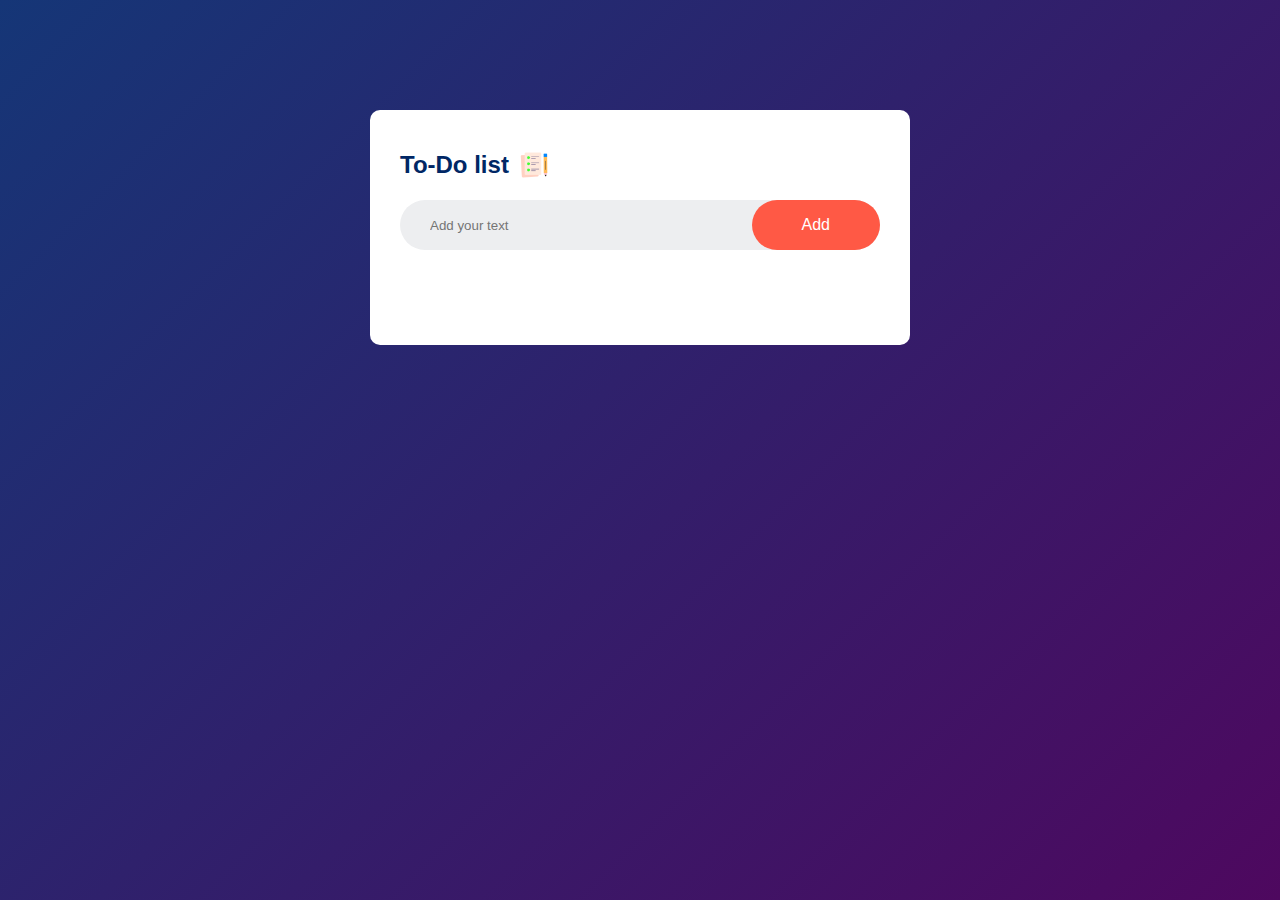
<file: 001 To-Do list App/index.html>
<!DOCTYPE html>
<html lang="en">
<head>
  <meta charset="UTF-8">
  <meta name="viewport" content="width=device-width, initial-scale=1.0">
  <title>To-Do List App - Easy Tutorials</title>
  <link rel="stylesheet" href="style.css">
</head>
<body>
<div class="container">
  <div class="todo-app">
    <h2>To-Do list <img src=images/icon.png></h2>
    <div class="row">
      <input type="text" id="input-box" placeholder="Add your text">
      <button onclick="addTask()">Add</button>
    </div>
    <ul id="list-container">
      <!-- <li class="checked">Task 1</li>
      <li>Task 2</li>
      <li>Task 3</li> -->
    </ul>
  </div>
</div>
<script src="script.js"></script>
</body>
</html>
</file>
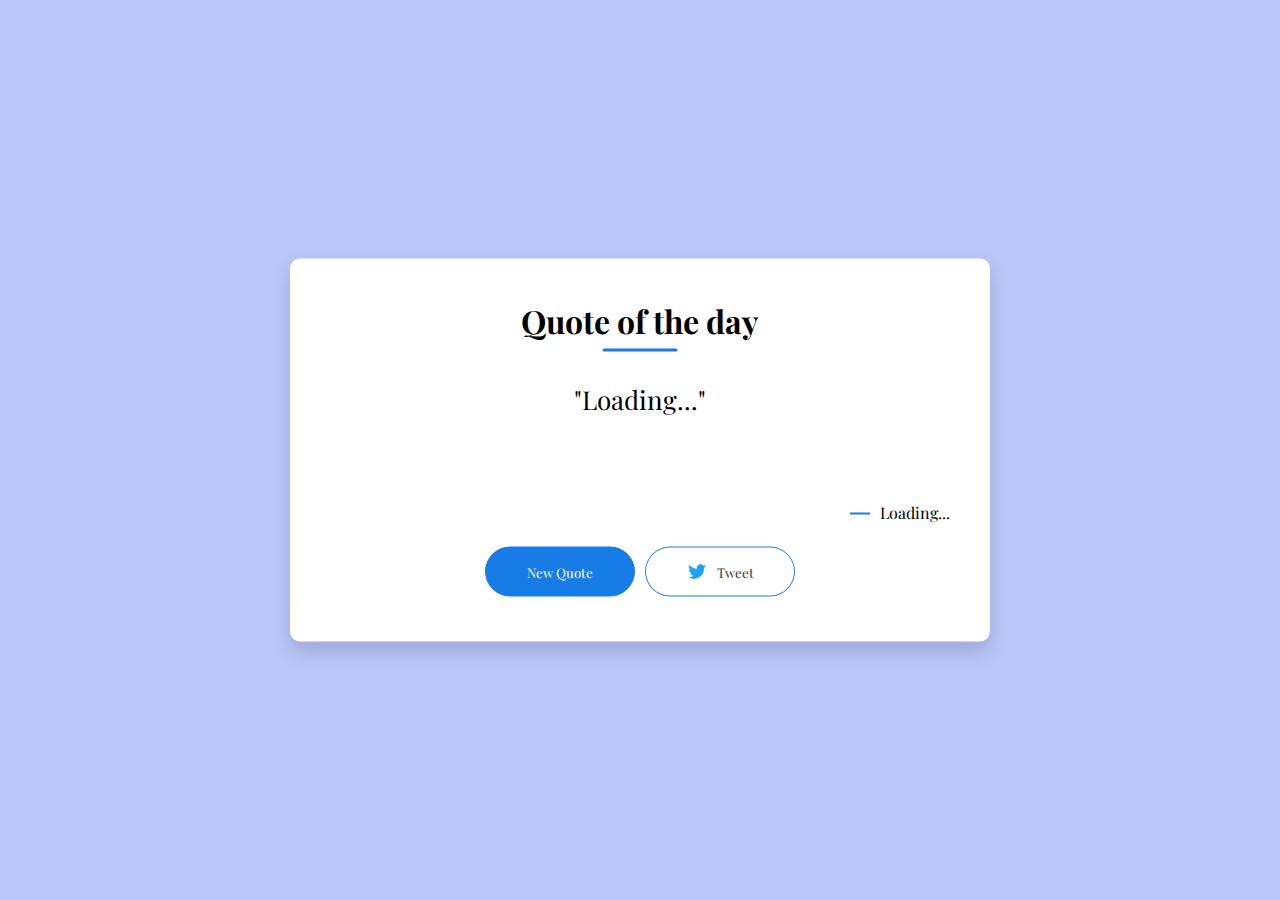
<file: 002 Quote Generator/index.html>
<!DOCTYPE html>
<html lang="en">
<head>
  <meta charset="UTF-8">
  <meta name="viewport" content="width=device-width, initial-scale=1.0">
  <title>Quote of the Day</title>
  <link rel="stylesheet" href="style.css">
</head>
<body>
<div class="quote-box">
  <h2>Quote of the day</h2>
  <blockquote id="quote">Loading...</blockquote>
  <span id="author">Loading...</span>
  <div>
    <button onClick="getQuote(api_url)">New Quote</button>
    <button onclick="tweet()"><img src="twitter.png">Tweet</button>
  </div>
</div>

<script>
  const quote = document.getElementById("quote");
  const author = document.getElementById("author");
  const api_url = "https://api.quotable.io/random";

  async function getQuote(url){
    const response = await fetch(url);
    var data = await response.json();
    quote.innerHTML = data.content;
    author.innerHTML = data.author;
  }

  getQuote(api_url);

  function tweet(){
    window.open("https://twitter.com/intent/tweet?text=" + quote.innerHTML + "---- by " + author.innerHTML , "Tweet Window", "width=600, height=300");
  }
</script>

</body>
</html>
</file>
<file: 001 To-Do list App/style.css>
*{
  margin: 0;
  padding: 0;
  font-family: 'Poppins', sans-serif;
  box-sizing: border-box;
}

.container{
  width: 100%;
  min-height: 100vh;
  background: linear-gradient(135deg, #153677, #4e085f);
  padding: 10px;
}

.todo-app{
  width: 100%;
  max-width: 540px;
  background: #fff;
  margin: 100px auto 20px;
  padding: 40px 30px 70px;
  border-radius: 10px;
}

.todo-app h2{
  color: #002765;
  display: flex;
  align-items: center;
  margin-bottom: 20px;
}

.todo-app img{
  width: 30px;
  margin-left: 10px;
}

.row{
  display: flex;
  align-items: center;
  justify-content: space-between;
  background: #edeef0;
  border-radius: 30px;
  padding-left: 20px;
  margin-bottom: 25px;
}

input{
  flex: 1;
  border: none;
  outline: none;
  background: transparent;
  padding: 10px;
  font-weight: 14px;
}

button{
  border: none;
  outline: none;
  padding: 16px 50px;
  background: #ff5945;
  color: #fff;
  font-size: 16px;
  cursor: pointer;
  border-radius: 40px;
}

ul li{
  list-style: none;
  font-size: 17px;
  padding: 12px 8px 12px 50px;
  user-select: none;
  cursor: pointer;
  position: relative;
}

ul li::before{
  content: '';
  position: absolute;
  height: 28px;
  width: 28px;
  border-radius: 50%;
  background-image: url(images/unchecked.png);
  background-size: cover;
  background-position: center;
  top: 12px;
  left: 8px;
}

ul li.checked{
  color: #555;
  text-decoration: line-through;
}

ul li.checked::before{
  background-image: url(images/checked.png);
}

ul li span{
  position:absolute;
  right: 0;
  top: 5px;
  width: 40px;
  height: 40px;
  font-size: 22px;
  color: #555;
  line-height: 40px;
  text-align: center;
  border-radius: 50%;
}

ul li span:hover{
  background: #edeef0;
}
</file>
<file: 002 Quote Generator/style.css>
@import url('https://fonts.googleapis.com/css2?family=Playfair+Display:ital,wght@0,400..900;1,400..900&display=swap');

*{
  margin: 0;
  padding: 0;
  box-sizing: border-box;
  font-family: "Playfair Display", serif;
}

body{
  background: #bbc6fa;
}

.quote-box{
  background: #fff;
  width: 700px;
  position: absolute;
  top:50%;
  left: 50%;
  transform: translate(-50%,-50%);
  padding: 40px;
  border-radius: 10px;
  text-align: center;
  box-shadow: 0 10px 20px 0px rgba(0,0,0,0.15);
}

.quote-box h2{
  font-size: 32px;
  margin-bottom: 40px;
  position: relative;
}

.quote-box h2::after{
  content: '';
  width: 75px;
  height: 3px;
  border-radius: 3px;
  background: rgb(23,124,229);
  position: absolute;
  bottom: -10px;
  left: 50%;
  transform: translateX(-50%);
}

.quote-box blockquote{
  font-size: 26px;
  min-height: 110px;
}

.quote-box blockquote::before, .quote-box blockquote::after{
  content: '"';
}

.quote-box span{
  display: block;
  margin-top: 10px;
  float: right;
  position: relative;
}

.quote-box span::before{
  content: '';
  width: 20px;
  height: 2px;
  background: rgb(23,124,229);
  position: absolute;
  top: 50%;
  left: -30px;
}

.quote-box div{
  width: 100%;
  margin-top: 50px;
  display: flex;
  justify-content: center;
}

.quote-box button{
  background: rgb(23,124,229);
  color: #fff;
  border-radius: 25px;
  border: 1px solid rgb(23,124,229);
  width: 150px;
  height: 50px;
  display: flex;
  align-items: center;
  justify-content: center;
  margin: 5px;
  cursor: pointer;
}

.quote-box button img{
  width: 20px;
  margin-right: 10px;
}

.quote-box button:nth-child(2){
  background: transparent;
  color: #333;
}
</file>
